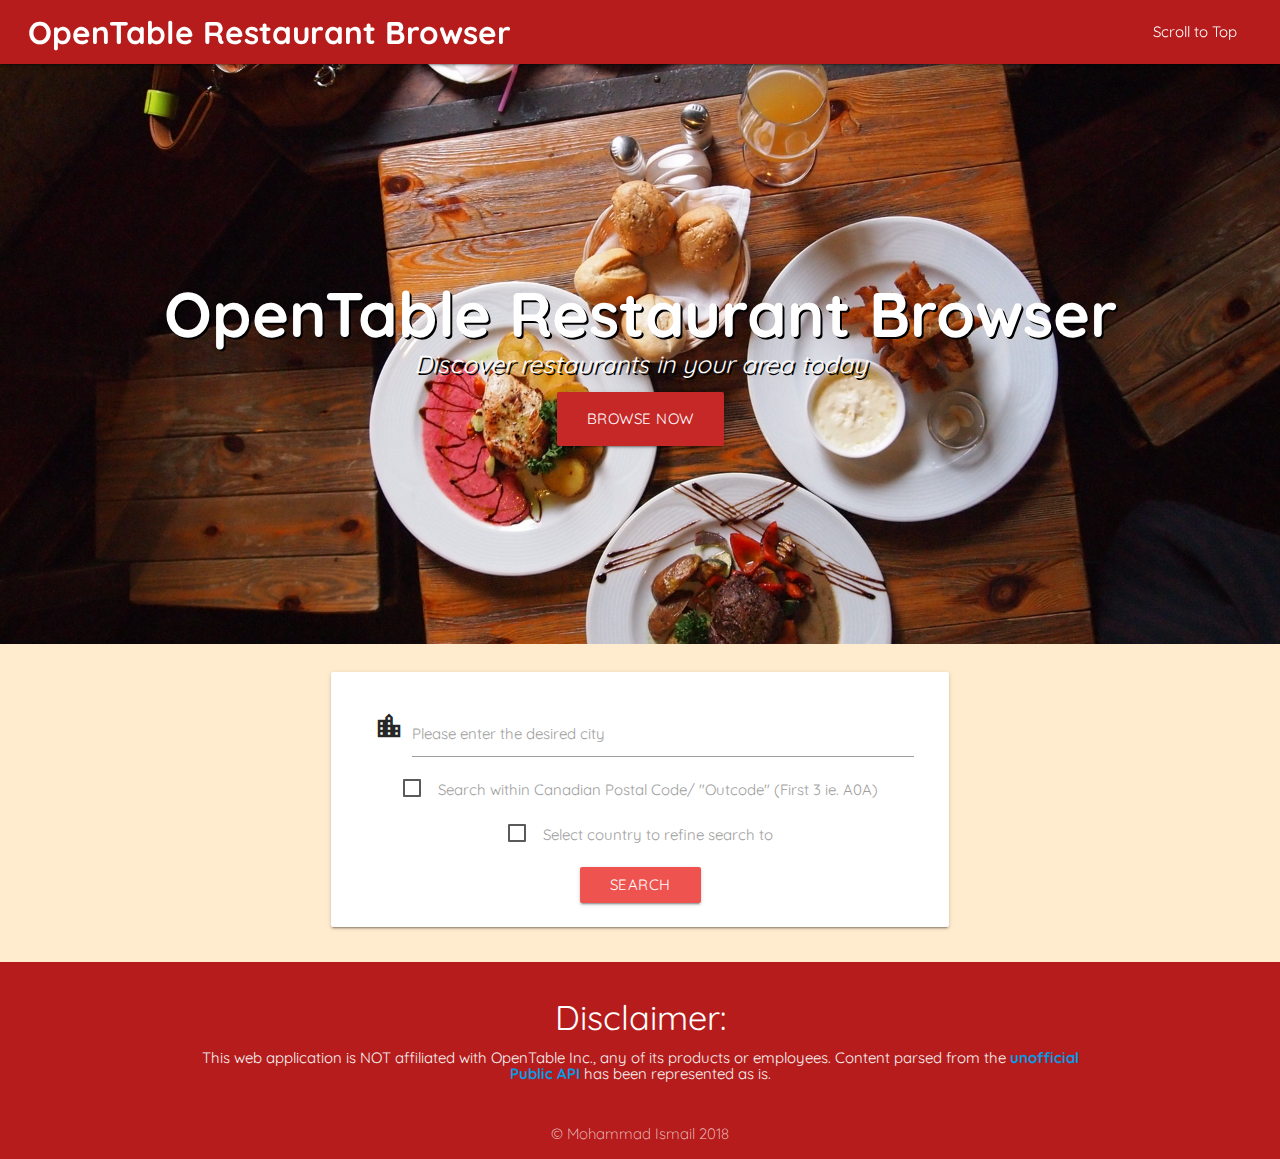
<file: index.html>
<!DOCTYPE html>
  <html>
    <head>
      <!--Import Google Icon Font-->
      <link href="https://fonts.googleapis.com/icon?family=Material+Icons" rel="stylesheet">
      <!--Import materialize.css-->
      <link type="text/css" rel="stylesheet" href="css/materialize.css"  media="screen,projection"/>
      <!-- index.css -->
      <link type="text/css" rel="stylesheet" href="css/index.css"  media="screen,projection"/>
      <!--Let browser know website is optimized for mobile-->
      <meta name="viewport" content="width=device-width, initial-scale=1.0"/>
      <!-- Quicksand Font -->
      <link href="https://fonts.googleapis.com/css?family=Quicksand:500" rel="stylesheet">
      <script type="text/javascript" src="https://code.jquery.com/jquery-3.2.1.min.js"></script>
      <script type="text/javascript" src="js/materialize.min.js"></script>
      <!-- Index JS -->
      <script type="text/javascript" src="js/index.js"></script>
      
    </head>

    <body>

      <!-- Navbar Desktop -->
      <div class="navbar-fixed">
        <nav class="red darken-4" style="padding: 0 28px;">
          <div class="nav-wrapper">
            <a href="#" class="brand-logo" style="font-weight: bold;">OpenTable Restaurant Browser</a>
            <a href="#" data-activates="mobile-sidenav" class="button-collapse"><i class="material-icons">menu</i></a>
            <ul id="nav-mobile" class="right hide-on-med-and-down">
              <li><a href="javascript: scrollToTop();">Scroll to Top</a></li>
            </ul>
          </div>
        </nav>
      </div>
      <!-- Navbar Mobile -->
      <ul class="side-nav" id="mobile-sidenav">
        <div class="card-panel red darken-1" style="padding-left: 20px; margin: 0;">
          <li><h4 class="white-text">OpenTable Restaurant Browser</h4></li>
          <li><h6 class="white-text" style="line-height: 0;">Discounted Food at Your Fingertips</h6></li>
        </div>
      </ul>

      
      <!-- Header/Vendor Signup Modal Trigger -->
      <header id="home" class="row scrollSpy" style="height: 580px; background-image: url('src/restaurant-bg.jpeg'); background-size: cover; background-position: center;">
        <div class="valign-wrapper" style="height: 100%;">
          <div class="col-12" style="width: 100%;">
            <h1 class="center-align white-text home-text" style="margin-bottom: 0; font-weight: bold;">OpenTable Restaurant Browser</h1>
            <h5 class="center-align white-text home-text" style="margin-top: 2px; font-style: italic;">Discover restaurants in your area today</h5>
            <p class="center-align"><a class="waves-effect waves-light btn-large modal-trigger red darken-3" href="javascript: scrollTo('#search');">Browse Now</a></p>
          </div>
        </div>
      </header>

      <!-- Search -->
      <div id="search" class="center col s6">
          <div class="row">
              <form class="col s6 offset-s3">
                <div class="card-panel">
                    <div id="cities-input-div" class="input-field col s12">
                        <i class="material-icons prefix">location_city</i>
                        <input type="text" id="autocomplete-cities" class="autocomplete" autocomplete="off">
                        <label for="autocomplete-cities">Please enter the desired city</label>
                    </div>
                    <div id="outcode-div" class="input-field col s12">
                        <i class="material-icons prefix">location_on</i>
                        <input type="text" id="outcode-input" maxlength="3" onkeydown="toUpperCase(this)">
                        <label for="outcode-input">Please Enter Outcode</label>
                    </div>
                    <div id="country-select-div" class="input-field col s12">
                      <select id="country-select">
                        <option value="" disabled selected>Select Country</option>
                      </select>
                      <label for="country-select">Select Country to restrict to</label>
                    </div>
                    <div id="restrict-outcode-div" onclick="restrictPostcode('#restrict-outcode-chk');" class="col s12" style="padding-bottom: 20px;">
                      <input id="restrict-outcode-chk" type="checkbox">
                      <label for="restrict-outcode-chk">Search within Canadian Postal Code/ "Outcode" (First 3 ie. A0A)</label>
                    </div>
                    <div id="restrict-country-div" onclick="restrictCountry('#restrict-country-chk');" class="col s12" style="padding-bottom: 20px;">
                        <input id="restrict-country-chk" type="checkbox">
                        <label for="restrict-country-chk">Select country to refine search to</label>
                      </div>
                    <a href="javascript: getRestaurants('#autocomplete-cities');" class="waves-effect waves-light btn">Search</a>
                </div>
              </form>
            </div>            
      </div>

      <!-- Display Table -->
      <div id="result-table-div" class="center col s6">
        <div class="row">
          <div class="col s8 offset-s2">
            <div class="card-panel">
                <table id="result-table" class="table highlight responsive-table">
                    <thead>
                      <tr>
                          <th>Restaurant Name</th>
                          <th>Address</th>
                          <th>Price (1-4)</th>
                      </tr>
                    </thead>
                    <tbody>
                    </tbody>
                  </table>
                  <ul id="table-pages" class="pagination">
                  </ul>
            </div>
          </div>
        </div>
      </div>

      <!-- Footer -->
      <footer class="red darken-4 page-footer">
        <div class="container center" style="padding: 0 6px;">
          <div class="row">
            <div>
              <h4>Disclaimer: </h4>
              <h6 class="grey-text text-lighten-4">This web application is NOT affiliated with OpenTable Inc., any of its products or employees. Content parsed from the <a id="api-link" href="https://opentable.herokuapp.com/">unofficial Public API</a> has been represented as is. </h6>
            </div>
          </div>
          <div class="red darken-4 footer-copyright">
            <div class="container">
            © Mohammad Ismail 2018
            </div>
          </div>
        </div>
      </footer>
    </body>
  </html>
</file>
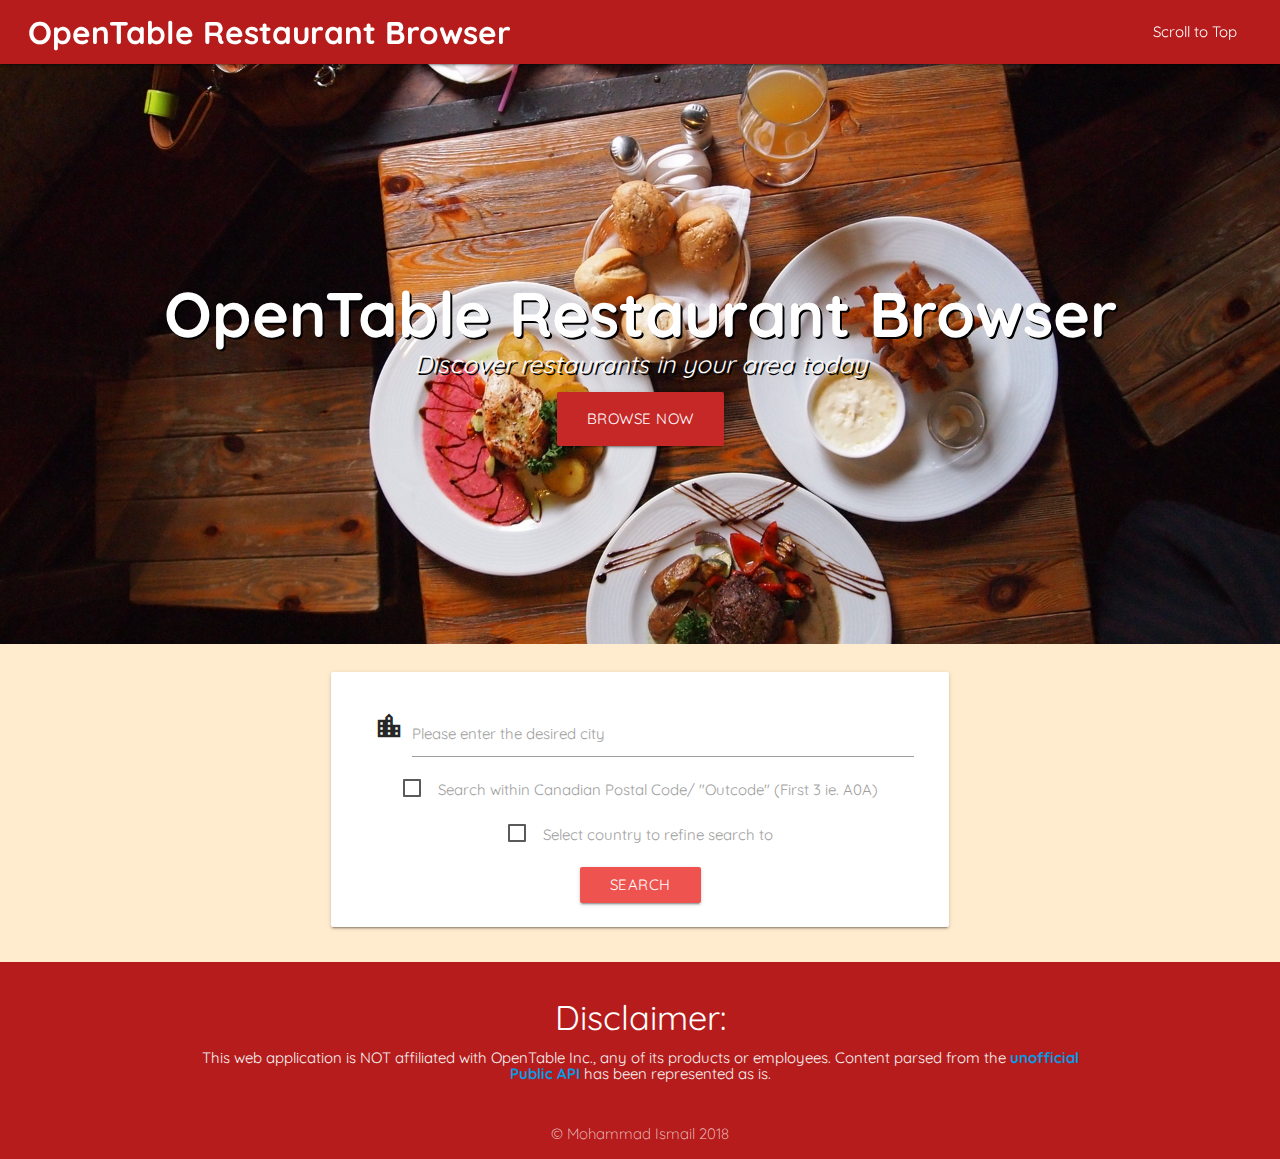
<file: application/index.html>
<!DOCTYPE html>
  <html>
    <head>
      <!--Import Google Icon Font-->
      <link href="https://fonts.googleapis.com/icon?family=Material+Icons" rel="stylesheet">
      <!--Import materialize.css-->
      <link type="text/css" rel="stylesheet" href="css/materialize.css"  media="screen,projection"/>
      <!-- index.css -->
      <link type="text/css" rel="stylesheet" href="css/index.css"  media="screen,projection"/>
      <!--Let browser know website is optimized for mobile-->
      <meta name="viewport" content="width=device-width, initial-scale=1.0"/>
      <!-- Quicksand Font -->
      <link href="https://fonts.googleapis.com/css?family=Quicksand:500" rel="stylesheet">
      <script type="text/javascript" src="https://code.jquery.com/jquery-3.3.1.min.js"></script>
      <script type="text/javascript" src="js/materialize.min.js"></script>
      <!-- Index JS -->
      <script type="text/javascript" src="js/index.js"></script>
      
    </head>

    <body>

      <!-- Navbar Desktop -->
      <div class="navbar-fixed">
        <nav class="red darken-4" style="padding: 0 28px;">
          <div class="nav-wrapper">
            <a href="#" class="brand-logo" style="font-weight: bold;">OpenTable Restaurant Browser</a>
            <a href="#" data-activates="mobile-sidenav" class="button-collapse"><i class="material-icons">menu</i></a>
            <ul id="nav-mobile" class="right hide-on-med-and-down">
              <li><a href="javascript: scrollToTop();">Scroll to Top</a></li>
            </ul>
          </div>
        </nav>
      </div>
      <!-- Navbar Mobile -->
      <ul class="side-nav" id="mobile-sidenav">
        <div class="card-panel red darken-1" style="padding-left: 20px; margin: 0;">
          <li><h4 class="white-text">OpenTable Restaurant Browser</h4></li>
          <li><h6 class="white-text" style="line-height: 0;">Discounted Food at Your Fingertips</h6></li>
        </div>
      </ul>

      
      <!-- Header/Vendor Signup Modal Trigger -->
      <header id="home" class="row scrollSpy" style="height: 580px; background-image: url('src/restaurant-bg.jpeg'); background-size: cover; background-position: center;">
        <div class="valign-wrapper" style="height: 100%;">
          <div class="col-12" style="width: 100%;">
            <h1 class="center-align white-text home-text" style="margin-bottom: 0; font-weight: bold;">OpenTable Restaurant Browser</h1>
            <h5 class="center-align white-text home-text" style="margin-top: 2px; font-style: italic;">Discover restaurants in your area today</h5>
            <p class="center-align"><a class="waves-effect waves-light btn-large modal-trigger red darken-3" href="javascript: scrollTo('#search');">Browse Now</a></p>
          </div>
        </div>
      </header>

      <!-- Search -->
      <div id="search" class="center col s6">
          <div class="row">
              <form class="col s6 offset-s3">
                <div class="card-panel">
                    <div id="cities-input-div" class="input-field col s12">
                        <i class="material-icons prefix">location_city</i>
                        <input type="text" id="autocomplete-cities" class="autocomplete" autocomplete="off">
                        <label for="autocomplete-cities">Please enter the desired city</label>
                    </div>
                    <div id="outcode-div" class="input-field col s12">
                        <i class="material-icons prefix">location_on</i>
                        <input type="text" id="outcode-input" maxlength="3" onkeydown="toUpperCase(this)">
                        <label for="outcode-input">Please Enter Outcode</label>
                    </div>
                    <div id="country-select-div" class="input-field col s12">
                      <select id="country-select">
                        <option value="" disabled selected>Select Country</option>
                      </select>
                      <label for="country-select">Select Country to restrict to</label>
                    </div>
                    <div id="restrict-outcode-div" onclick="restrictPostcode('#restrict-outcode-chk');" class="col s12" style="padding-bottom: 20px;">
                      <input id="restrict-outcode-chk" type="checkbox">
                      <label for="restrict-outcode-chk">Search within Canadian Postal Code/ "Outcode" (First 3 ie. A0A)</label>
                    </div>
                    <div id="restrict-country-div" onclick="restrictCountry('#restrict-country-chk');" class="col s12" style="padding-bottom: 20px;">
                        <input id="restrict-country-chk" type="checkbox">
                        <label for="restrict-country-chk">Select country to refine search to</label>
                      </div>
                    <a href="javascript: getRestaurants('#autocomplete-cities');" class="waves-effect waves-light btn">Search</a>
                </div>
              </form>
            </div>            
      </div>

      <!-- Display Table -->
      <div id="result-table-div" class="center col s6">
        <div class="row">
          <div class="col s8 offset-s2">
            <div class="card-panel">
                <table id="result-table" class="table highlight responsive-table">
                    <thead>
                      <tr>
                          <th>Restaurant Name</th>
                          <th>Address</th>
                          <th>Price (1-4)</th>
                      </tr>
                    </thead>
                    <tbody>
                    </tbody>
                  </table>
                  <ul id="table-pages" class="pagination">
                  </ul>
            </div>
          </div>
        </div>
      </div>

      <!-- Footer -->
      <footer class="red darken-4 page-footer">
        <div class="container center" style="padding: 0 6px;">
          <div class="row">
            <div>
              <h4>Disclaimer: </h4>
              <h6 class="grey-text text-lighten-4">This web application is NOT affiliated with OpenTable Inc., any of its products or employees. Content parsed from the <a id="api-link" href="https://opentable.herokuapp.com/">unofficial Public API</a> has been represented as is. </h6>
            </div>
          </div>
          <div class="red darken-4 footer-copyright">
            <div class="container">
            © Mohammad Ismail 2018
            </div>
          </div>
        </div>
      </footer>
    </body>
  </html>
</file>
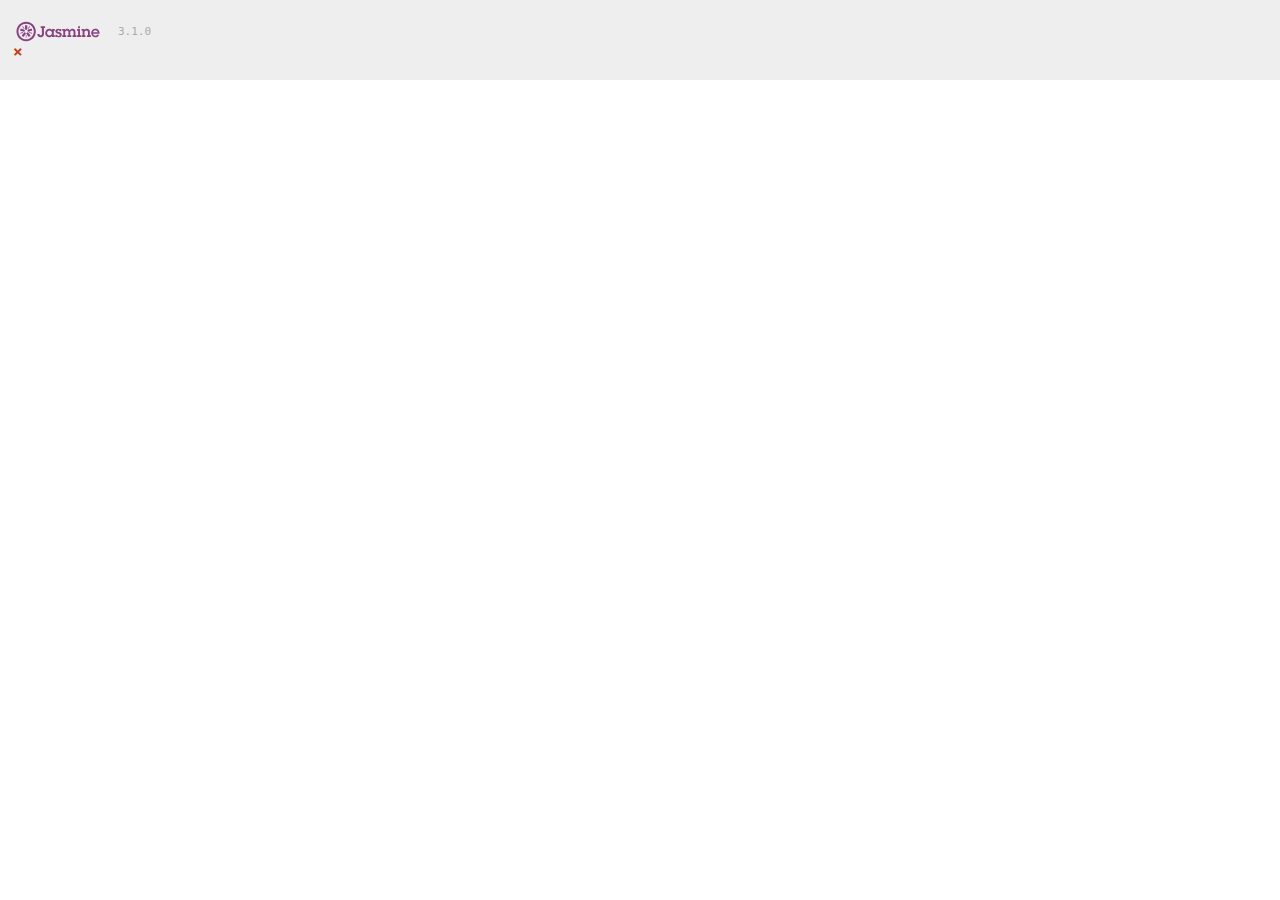
<file: application/jasmine/SpecRunner.html>
<!DOCTYPE html>
<html>
<head>
  <meta charset="utf-8">
  <title>Jasmine Spec Runner v3.1.0</title>

  <link rel="shortcut icon" type="image/png" href="lib/jasmine-3.1.0/jasmine_favicon.png">
  <link rel="stylesheet" href="lib/jasmine-3.1.0/jasmine.css">

  <script src="lib/jasmine-3.1.0/jasmine.js"></script>
  <script src="lib/jasmine-3.1.0/jasmine-html.js"></script>
  <script src="lib/jasmine-3.1.0/boot.js"></script>
  <!-- Include JQuery for tests -->
  <script type="text/javascript" src="https://code.jquery.com/jquery-3.2.1.min.js"></script>
  <!-- Include Materialize.min.js -->
  <script type="text/javascript" src="src/materialize.min.js"></script>
  <!-- include source files here... -->
  <script src="src/Index.js"></script>
  <!-- include spec files here... -->
  <script src="spec/IndexSpec.js"></script>
</head>

<body>
</body>
</html>
</file>
<file: css/index.css>
html {
  font-family: 'Quicksand', sans-serif;
  background-color: blanchedalmond;
}
a:hover {
  color: black;
  font-weight: bold;
}
.home-text {
  text-shadow: 2px 2px black;
}
#api-link{
  font-weight: bold;
}
</file>
<file: application/css/index.css>
html {
  font-family: 'Quicksand', sans-serif;
  background-color: blanchedalmond;
}
a:hover {
  color: black;
  font-weight: bold;
}
.home-text {
  text-shadow: 2px 2px black;
}
#api-link{
  font-weight: bold;
}
</file>
<file: application/jasmine/lib/jasmine-3.1.0/jasmine.css>
body { overflow-y: scroll; }

.jasmine_html-reporter { background-color: #eee; padding: 5px; margin: -8px; font-size: 11px; font-family: Monaco, "Lucida Console", monospace; line-height: 14px; color: #333; }
.jasmine_html-reporter a { text-decoration: none; }
.jasmine_html-reporter a:hover { text-decoration: underline; }
.jasmine_html-reporter p, .jasmine_html-reporter h1, .jasmine_html-reporter h2, .jasmine_html-reporter h3, .jasmine_html-reporter h4, .jasmine_html-reporter h5, .jasmine_html-reporter h6 { margin: 0; line-height: 14px; }
.jasmine_html-reporter .jasmine-banner, .jasmine_html-reporter .jasmine-symbol-summary, .jasmine_html-reporter .jasmine-summary, .jasmine_html-reporter .jasmine-result-message, .jasmine_html-reporter .jasmine-spec .jasmine-description, .jasmine_html-reporter .jasmine-spec-detail .jasmine-description, .jasmine_html-reporter .jasmine-alert .jasmine-bar, .jasmine_html-reporter .jasmine-stack-trace { padding-left: 9px; padding-right: 9px; }
.jasmine_html-reporter .jasmine-banner { position: relative; }
.jasmine_html-reporter .jasmine-banner .jasmine-title { background: url('[data-uri]') no-repeat; background: url('[data-uri]') no-repeat, none; -moz-background-size: 100%; -o-background-size: 100%; -webkit-background-size: 100%; background-size: 100%; display: block; float: left; width: 90px; height: 25px; }
.jasmine_html-reporter .jasmine-banner .jasmine-version { margin-left: 14px; position: relative; top: 6px; }
.jasmine_html-reporter #jasmine_content { position: fixed; right: 100%; }
.jasmine_html-reporter .jasmine-version { color: #aaa; }
.jasmine_html-reporter .jasmine-banner { margin-top: 14px; }
.jasmine_html-reporter .jasmine-duration { color: #fff; float: right; line-height: 28px; padding-right: 9px; }
.jasmine_html-reporter .jasmine-symbol-summary { overflow: hidden; *zoom: 1; margin: 14px 0; }
.jasmine_html-reporter .jasmine-symbol-summary li { display: inline-block; height: 10px; width: 14px; font-size: 16px; }
.jasmine_html-reporter .jasmine-symbol-summary li.jasmine-passed { font-size: 14px; }
.jasmine_html-reporter .jasmine-symbol-summary li.jasmine-passed:before { color: #007069; content: "\02022"; }
.jasmine_html-reporter .jasmine-symbol-summary li.jasmine-failed { line-height: 9px; }
.jasmine_html-reporter .jasmine-symbol-summary li.jasmine-failed:before { color: #ca3a11; content: "\d7"; font-weight: bold; margin-left: -1px; }
.jasmine_html-reporter .jasmine-symbol-summary li.jasmine-excluded { font-size: 14px; }
.jasmine_html-reporter .jasmine-symbol-summary li.jasmine-excluded:before { color: #bababa; content: "\02022"; }
.jasmine_html-reporter .jasmine-symbol-summary li.jasmine-pending { line-height: 17px; }
.jasmine_html-reporter .jasmine-symbol-summary li.jasmine-pending:before { color: #ba9d37; content: "*"; }
.jasmine_html-reporter .jasmine-symbol-summary li.jasmine-empty { font-size: 14px; }
.jasmine_html-reporter .jasmine-symbol-summary li.jasmine-empty:before { color: #ba9d37; content: "\02022"; }
.jasmine_html-reporter .jasmine-run-options { float: right; margin-right: 5px; border: 1px solid #8a4182; color: #8a4182; position: relative; line-height: 20px; }
.jasmine_html-reporter .jasmine-run-options .jasmine-trigger { cursor: pointer; padding: 8px 16px; }
.jasmine_html-reporter .jasmine-run-options .jasmine-payload { position: absolute; display: none; right: -1px; border: 1px solid #8a4182; background-color: #eee; white-space: nowrap; padding: 4px 8px; }
.jasmine_html-reporter .jasmine-run-options .jasmine-payload.jasmine-open { display: block; }
.jasmine_html-reporter .jasmine-bar { line-height: 28px; font-size: 14px; display: block; color: #eee; }
.jasmine_html-reporter .jasmine-bar.jasmine-failed, .jasmine_html-reporter .jasmine-bar.jasmine-errored { background-color: #ca3a11; border-bottom: 1px solid #eee; }
.jasmine_html-reporter .jasmine-bar.jasmine-passed { background-color: #007069; }
.jasmine_html-reporter .jasmine-bar.jasmine-incomplete { background-color: #bababa; }
.jasmine_html-reporter .jasmine-bar.jasmine-skipped { background-color: #bababa; }
.jasmine_html-reporter .jasmine-bar.jasmine-warning { background-color: #ba9d37; color: #333; }
.jasmine_html-reporter .jasmine-bar.jasmine-menu { background-color: #fff; color: #aaa; }
.jasmine_html-reporter .jasmine-bar.jasmine-menu a { color: #333; }
.jasmine_html-reporter .jasmine-bar a { color: white; }
.jasmine_html-reporter.jasmine-spec-list .jasmine-bar.jasmine-menu.jasmine-failure-list, .jasmine_html-reporter.jasmine-spec-list .jasmine-results .jasmine-failures { display: none; }
.jasmine_html-reporter.jasmine-failure-list .jasmine-bar.jasmine-menu.jasmine-spec-list, .jasmine_html-reporter.jasmine-failure-list .jasmine-summary { display: none; }
.jasmine_html-reporter .jasmine-results { margin-top: 14px; }
.jasmine_html-reporter .jasmine-summary { margin-top: 14px; }
.jasmine_html-reporter .jasmine-summary ul { list-style-type: none; margin-left: 14px; padding-top: 0; padding-left: 0; }
.jasmine_html-reporter .jasmine-summary ul.jasmine-suite { margin-top: 7px; margin-bottom: 7px; }
.jasmine_html-reporter .jasmine-summary li.jasmine-passed a { color: #007069; }
.jasmine_html-reporter .jasmine-summary li.jasmine-failed a { color: #ca3a11; }
.jasmine_html-reporter .jasmine-summary li.jasmine-empty a { color: #ba9d37; }
.jasmine_html-reporter .jasmine-summary li.jasmine-pending a { color: #ba9d37; }
.jasmine_html-reporter .jasmine-summary li.jasmine-excluded a { color: #bababa; }
.jasmine_html-reporter .jasmine-description + .jasmine-suite { margin-top: 0; }
.jasmine_html-reporter .jasmine-suite { margin-top: 14px; }
.jasmine_html-reporter .jasmine-suite a { color: #333; }
.jasmine_html-reporter .jasmine-failures .jasmine-spec-detail { margin-bottom: 28px; }
.jasmine_html-reporter .jasmine-failures .jasmine-spec-detail .jasmine-description { background-color: #ca3a11; color: white; }
.jasmine_html-reporter .jasmine-failures .jasmine-spec-detail .jasmine-description a { color: white; }
.jasmine_html-reporter .jasmine-result-message { padding-top: 14px; color: #333; white-space: pre; }
.jasmine_html-reporter .jasmine-result-message span.jasmine-result { display: block; }
.jasmine_html-reporter .jasmine-stack-trace { margin: 5px 0 0 0; max-height: 224px; overflow: auto; line-height: 18px; color: #666; border: 1px solid #ddd; background: white; white-space: pre; }
</file>
